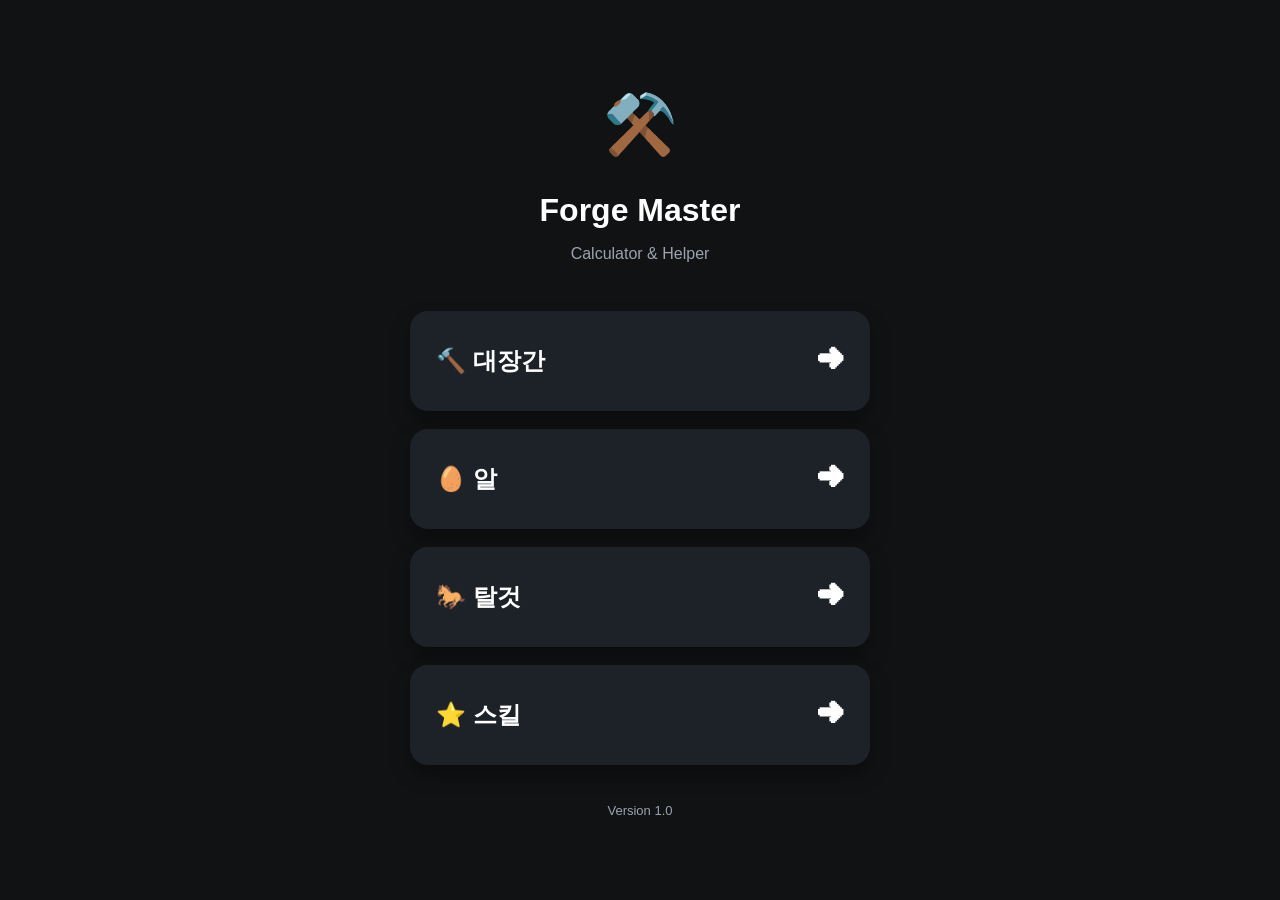
<file: index.html>
<!DOCTYPE html>
<html lang="ko">
<head>
    <meta charset="UTF-8">
    <meta name="viewport" content="width=device-width, initial-scale=1.0">
    <title>Forge Master Calculator</title>
    <link rel="stylesheet" href="css/common.css">
    <link rel="stylesheet" href="css/index.css">
</head>

<body>

<div class="container">

    <div class="logo">⚒️</div>

    <h1>Forge Master</h1>
    <p class="subtitle">Calculator & Helper</p>

    <div class="menu">

        <button class="card" onclick="location.href='forge.html'">
            <div class="card-info">
                <div class="card-title">🔨 대장간</div>
                <div class="card-desc"></div>
            </div>
            <span class="arrow">➜</span>
        </button>

        <button class="card" onclick="location.href='egg.html'">
            <div class="card-info">
                <div class="card-title">🥚 알</div>
                <div class="card-desc"></div>
            </div>
            <span class="arrow">➜</span>
        </button>

        <button class="card" onclick="location.href='mount.html'">
            <div class="card-info">
                <div class="card-title">🐎 탈것</div>
                <div class="card-desc"></div>
            </div>
            <span class="arrow">➜</span>
        </button>

        <button class="card" onclick="location.href='skill.html'">
            <div class="card-info">
                <div class="card-title">⭐ 스킬</div>
                <div class="card-desc"></div>
            </div>
            <span class="arrow">➜</span>
        </button>

    </div>

    <p class="version">Version 1.0</p>

</div>

<script src="js/app.js"></script>

</body>
</html>
</file>
<file: css/common.css>
/* ==========================================
   Forge Master Calculator
   Common CSS
   모든 페이지에서 공통으로 사용하는 스타일
========================================== */

:root{

    /* ===== Colors ===== */
    --bg:#101214;
    --surface:#1d2228;
    --surface-hover:#2a3038;

    --border:#343b45;

    --text:#ffffff;
    --text-secondary:#9ca3af;

    --primary:#d4af37;
    --primary-hover:#c89f2d;
    --primary-active:#b89025;

    --white:#ffffff;
    --black:#111111;

    --success:#22c55e;
    --warning:#f59e0b;
    --danger:#ef4444;

    /* ===== Radius ===== */
    --radius-sm:10px;
    --radius-md:14px;
    --radius-lg:18px;

    /* ===== Shadow ===== */
    --shadow-sm:0 4px 10px rgba(0,0,0,.20);
    --shadow-md:0 10px 20px rgba(0,0,0,.35);
    --shadow-lg:0 18px 35px rgba(0,0,0,.45);

    --shadow:var(--shadow-md);

    /* ===== Animation ===== */
    --transition-fast:.15s ease;
    --transition:.25s ease;
    --transition-slow:.4s ease;
}


/* ==========================================
   Reset
========================================== */

*{
    margin:0;
    padding:0;
    box-sizing:border-box;
}


/* ==========================================
   Base
========================================== */

html{
    scroll-behavior:smooth;
}

body{
    background:var(--bg);
    color:var(--text);

    font-family:
        "Pretendard",
        "Noto Sans KR",
        "Malgun Gothic",
        Arial,
        sans-serif;

    line-height:1.5;

    -webkit-font-smoothing:antialiased;
    -moz-osx-font-smoothing:grayscale;
}


/* ==========================================
   Typography
========================================== */

h1,
h2,
h3,
h4,
h5,
h6{
    font-weight:700;
}

p{
    color:var(--text-secondary);
}


/* ==========================================
   Form
========================================== */

button,
input,
select,
textarea{
    font:inherit;
    border:none;
    outline:none;
}

button{
    cursor:pointer;
    background:none;

    transition:
        background var(--transition),
        color var(--transition),
        transform var(--transition),
        box-shadow var(--transition);
}


/* ==========================================
   Link
========================================== */

a{
    color:inherit;
    text-decoration:none;
}


/* ==========================================
   Image
========================================== */

img{
    display:block;
    max-width:100%;
    height:auto;

    user-select:none;
    -webkit-user-drag:none;
}


/* ==========================================
   List
========================================== */

ul,
ol{
    list-style:none;
}


/* ==========================================
   Selection
========================================== */

::selection{
    background:var(--primary);
    color:var(--black);
}


/* ==========================================
   Focus
========================================== */

button:focus-visible,
input:focus-visible,
select:focus-visible,
textarea:focus-visible{
    outline:2px solid var(--primary);
    outline-offset:2px;
}
</file>
<file: css/index.css>
/* ==========================================
   Main Page
========================================== */

body{
    display:flex;
    justify-content:center;
    align-items:center;
    min-height:100vh;
}

.container{
    width:460px;
    max-width:90%;
    text-align:center;
}

.logo{
    font-size:60px;
    margin-bottom:16px;
}

.title{
    font-size:38px;
    font-weight:700;
}

.subtitle{
    margin:8px 0 45px;
    font-size:16px;
    color:var(--text-secondary);
}

.menu{
    display:flex;
    flex-direction:column;
    gap:18px;
}

.card{
    display:flex;
    justify-content:space-between;
    align-items:center;

    width:100%;
    min-height:100px;
    padding:28px 26px;

    background:var(--surface);
    color:var(--text);

    border:none;
    border-radius:var(--radius-lg);

    box-shadow:var(--shadow-md);

    transition:
        background var(--transition),
        color var(--transition),
        transform var(--transition),
        box-shadow var(--transition);
}

.card:hover{
    background:var(--primary);
    color:var(--black);

    transform:translateY(-5px);

    box-shadow:var(--shadow-lg);
}

.card-info{
    display:flex;
    flex-direction:column;
    align-items:flex-start;
    gap:6px;
}

.card-title{
    font-size:24px;
    font-weight:700;
}

.card-desc{
    font-size:14px;
    text-align:left;
    color:var(--text-secondary);

    transition:color var(--transition);
}

.card-desc:empty{
    display:none;
}

.arrow{
    flex-shrink:0;

    font-size:26px;
    font-weight:bold;

    transition:
        transform var(--transition),
        color var(--transition);
}

.card:hover .arrow{
    transform:translateX(6px);
}

.card:hover .card-desc{
    color:var(--white);
}

.version{
    margin-top:36px;

    font-size:13px;
    color:var(--text-secondary);
}
</file>
